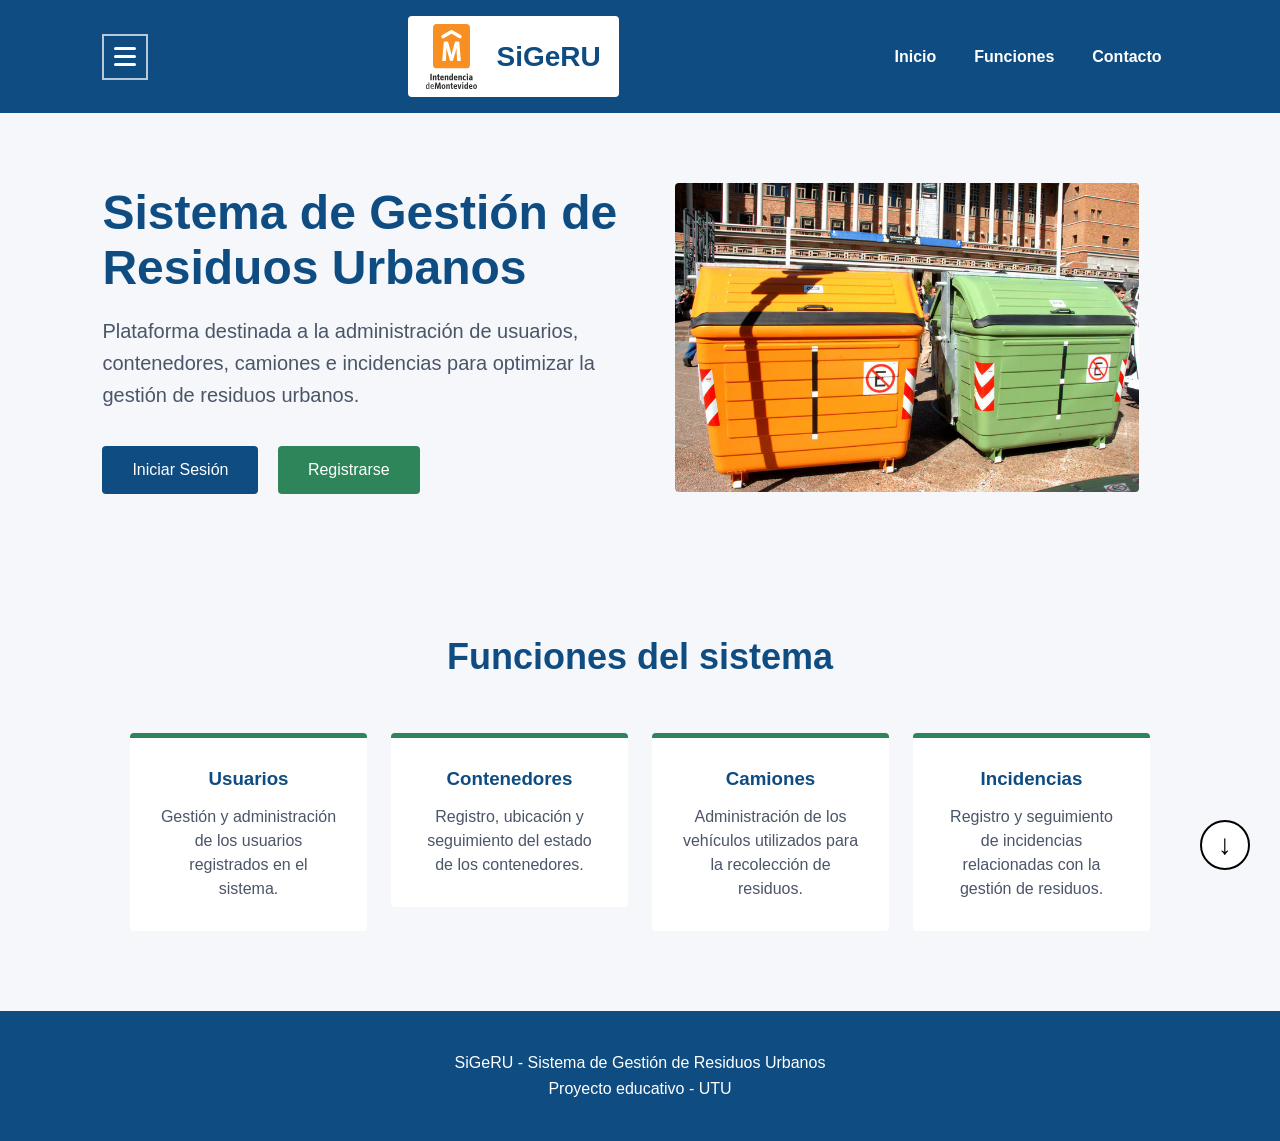
<file: frontend/index.html>
<!DOCTYPE html>
<html lang="es">
<head>
    <meta charset="UTF-8">
    <meta name="viewport" content="width=device-width, initial-scale=1.0">
    <title>SiGeRU - Sistema de Gestión de Residuos Urbanos</title>
    <link rel="stylesheet" href="estilos/style.css">
    <link rel="stylesheet" href="estilos/menu.css">
</head>
<body>
    <div class="header">
        <div class="logo">
            <img src="img/logoIMMNaranja.svg" alt="Logo">
            <span>SiGeRU</span>
        </div>
        <nav class="nav">
            <a href="index.html">Inicio</a>
            <a href="#funciones">Funciones</a>
            <a href="#contacto">Contacto</a>
        </nav>
    </div>

    <div class="hero">
        <div class="hero-text">
            <h1>Sistema de Gestión de Residuos Urbanos</h1>
            <p>Plataforma destinada a la administración de usuarios, contenedores, camiones e incidencias para optimizar la gestión de residuos urbanos.</p>
            <div class="botones">
                <button class="btn" onclick="mostrarLogin()">Iniciar Sesión</button>
                <button class="btn btn-secundario" onclick="mostrarRegistro()">Registrarse</button>
            </div>
        </div>
        <div class="hero-img">
            <img src="img/contenedores.jpg" alt="Gestión de residuos">
        </div>
    </div>

    <div class="contenido" id="funciones">
        <h2>Funciones del sistema</h2>
        <div class="cards">
            <div class="card">
                <h3>Usuarios</h3>
                <p>Gestión y administración de los usuarios registrados en el sistema.</p>
            </div>
            <div class="card">
                <h3>Contenedores</h3>
                <p>Registro, ubicación y seguimiento del estado de los contenedores.</p>
            </div>
            <div class="card">
                <h3>Camiones</h3>
                <p>Administración de los vehículos utilizados para la recolección de residuos.</p>
            </div>
            <div class="card">
                <h3>Incidencias</h3>
                <p>Registro y seguimiento de incidencias relacionadas con la gestión de residuos.</p>
            </div>
        </div>
    </div>

    <div class="footer" id="contacto">
        <p>SiGeRU - Sistema de Gestión de Residuos Urbanos</p>
        <p>Proyecto educativo - UTU</p>
    </div>

    <div id="overlay" class="overlay" onclick="cerrarModal()"></div>

    <div id="modal" class="modal">
        <span class="cerrar" onclick="cerrarModal()">&times;</span>

        <div id="loginForm">
            <h2>Iniciar Sesión</h2>
            <input type="email" id="loginCorreo" placeholder="Correo electrónico">
            <input type="password" id="loginContrasena" placeholder="Contraseña">
            <button class="btn" onclick="iniciarSesion()">Ingresar</button>
            <p id="mensajeLogin"></p>
            <p>¿No tienes cuenta? <a href="#" onclick="mostrarRegistro(); return false;">Regístrate</a></p>
        </div>

        <div id="registroForm" style="display: none;">
            <h2>Registrarse</h2>
            <input type="text" id="registroCi" maxlength="8" placeholder="Cédula de identidad">
            <input type="text" id="registroNombre1" placeholder="Primer nombre">
            <input type="text" id="registroNombre2" placeholder="Segundo nombre (opcional)">
            <input type="text" id="registroApellido1" placeholder="Primer apellido">
            <input type="text" id="registroApellido2" placeholder="Segundo apellido (opcional)">
            <input type="email" id="registroCorreo" placeholder="Correo electrónico">
            <input type="tel" id="registroTelefono" placeholder="Teléfono">
            <input type="password" id="registroContrasena" placeholder="Contraseña">
            <small>Mínimo 10 caracteres, con mayúscula, minúscula y número.</small>
            <input type="password" id="registroConfirmar" placeholder="Confirmar contraseña">
            <button class="btn btn-secundario" onclick="registrarUsuario()">Crear cuenta</button>
            <p id="mensajeRegistro"></p>
            <p>¿Ya tienes cuenta? <a href="#" onclick="mostrarLogin(); return false;">Iniciar sesión</a></p>
        </div>
    </div>

    <button id="flechaScroll" class="flecha-scroll" aria-label="Bajar en la página">
        ↓
    </button>

    <script type="module" src="js/index.js"></script>
    <script src="js/menu.js" defer></script>
</body>
</html>
</file>
<file: frontend/estilos/style.css>
*{
    margin:0;
    padding:0;
    box-sizing:border-box;
    font-family:Arial, Helvetica, sans-serif;
}

body{
    background:#f5f7fa;
    color:#2d3748;
}

/*=========================
        HEADER
=========================*/

.header{
    background:#0f4c81;
    padding:16px 8%;
    display:flex;
    align-items:center;
    justify-content:space-between;
    flex-wrap:wrap;
    gap:16px;
}

.logo{
    background:white;
    padding:8px 18px;
    border-radius:4px;
}

.logo img{
    height:65px;
    vertical-align:middle;
}

.logo span{
    font-size:28px;
    font-weight:bold;
    color:#0f4c81;
    margin-left:15px;
    vertical-align:middle;
}

.nav{
    display:flex;
    align-items:center;
    flex-wrap:wrap;
    gap:6px;
}

.nav a{
    color:white;
    text-decoration:none;
    font-weight:bold;
    padding:9px 16px;
    border-radius:4px;
}

.nav a:hover{
    background:rgba(255,255,255,.16);
    text-decoration:none;
}

/* Botón "Cerrar sesión" */
.nav button{
    display:inline-flex;
    align-items:center;
    gap:8px;
    margin-left:10px;
    padding:9px 18px;
    background:rgba(255,255,255,.12);
    color:white;
    font-size:15px;
    font-weight:bold;
    border:2px solid rgba(255,255,255,.75);
    border-radius:4px;
    cursor:pointer;
}

.nav button::before{
    content:"";
    width:16px;
    height:16px;
    background:currentColor;
    -webkit-mask:url("data:image/svg+xml;utf8,<svg xmlns='http://www.w3.org/2000/svg' viewBox='0 0 24 24'><path d='M10 3H5a2 2 0 0 0-2 2v14a2 2 0 0 0 2 2h5v-2H5V5h5V3zm6.6 4.6L15.2 9l2.6 2.6H9v2h8.8L15.2 16l1.4 1.4L21.9 12l-5.3-5.4z'/></svg>") center/contain no-repeat;
    mask:url("data:image/svg+xml;utf8,<svg xmlns='http://www.w3.org/2000/svg' viewBox='0 0 24 24'><path d='M10 3H5a2 2 0 0 0-2 2v14a2 2 0 0 0 2 2h5v-2H5V5h5V3zm6.6 4.6L15.2 9l2.6 2.6H9v2h8.8L15.2 16l1.4 1.4L21.9 12l-5.3-5.4z'/></svg>") center/contain no-repeat;
}

.nav button:hover{
    background:#d64545;
    border-color:#d64545;
}

.nav button:active{
    transform:scale(.97);
}

/*=========================
        HERO
=========================*/

.hero{
    width:100%;
    padding:70px 8%;
}

.hero-text{
    display:inline-block;
    width:48%;
    vertical-align:middle;
}

.hero-text h1{
    font-size:48px;
    color:#0f4c81;
    margin-bottom:20px;
}

.hero-text p{
    font-size:20px;
    color:#4a5568;
    line-height:1.6;
    margin-bottom:35px;
}

.hero-img{
    display:inline-block;
    width:48%;
    text-align:right;
    vertical-align:middle;
}

.hero-img img{
    width:90%;
    max-width:500px;
    border-radius:4px;
}

/*=========================
        BOTONES
=========================*/

.botones{
    display:block;
}

.btn{
    background:#0f4c81;
    color:white;
    border:none;
    padding:15px 30px;
    font-size:16px;
    border-radius:4px;
    cursor:pointer;
    margin-right:15px;
}

.btn:hover{
    background:#0b3c65;
}

.btn-secundario{
    background:#2f855a;
}

.btn-secundario:hover{
    background:#276749;
}

/*=========================
        CONTENIDO
=========================*/

.contenido{
    padding:70px 8%;
    text-align:center;
}

.contenido h2{
    font-size:36px;
    color:#0f4c81;
    margin-bottom:45px;
}

/*=========================
        CARTAS
=========================*/

.cards{
    display:block;
}

.card{
    display:inline-block;
    width:22%;
    min-width:220px;
    min-height: 150px;
    margin:10px;
    padding:30px;
    background:white;
    border-top:5px solid #2f855a;
    border-radius:4px;
    text-align:center;
    vertical-align:top;
}

.card h3{
    color:#0f4c81;
    margin-bottom:15px;
}

.card p{
    color:#4a5568;
    line-height:1.5;
}

/*=========================
        FOOTER
=========================*/

.footer{
    background:#0f4c81;
    color:white;
    text-align:center;
    padding:35px;
}

.footer p{
    margin:8px 0;
}

/*=========================
         MODAL
=========================*/

.overlay{
    display:none;
    position:fixed;
    top:0;
    left:0;
    width:100%;
    height:100%;
    background:rgba(0,0,0,.55);
    z-index:1000;
}

.modal{
    display:none;
    position:fixed;
    top:50%;
    left:50%;
    transform:translate(-50%,-50%);
    width:400px;
    max-width:90%;
    background:white;
    padding:30px;
    border-radius:4px;
    z-index:1001;
}

.modal h2{
    color:#0f4c81;
    text-align:center;
    margin-bottom:25px;
}

.modal input{
    display:block;
    width:100%;
    padding:12px;
    margin-bottom:15px;
    border:1px solid #ccc;
    border-radius:4px;
    font-size:15px;
}

.modal button{
    display:block;
    width:100%;
    margin-top:10px;
}

.modal p{
    text-align:center;
    margin-top:20px;
}

.modal a{
    color:#0f4c81;
    text-decoration:none;
    font-weight:bold;
}

.modal a:hover{
    text-decoration:underline;
}

.cerrar{
    position:absolute;
    right:18px;
    top:10px;
    font-size:30px;
    cursor:pointer;
}
.flecha-scroll {
    position: fixed;
    right: 30px;
    bottom: 30px;

    width: 50px;
    height: 50px;

    border: 2px solid #000;
    border-radius: 50%;

    background-color: white;
    color: #000;

    font-size: 28px;
    cursor: pointer;

    display: flex;
    justify-content: center;
    align-items: center;

    z-index: 1000;
}

.flecha-scroll:hover {
    transform: translateY(5px);
    background-color: #f0f0f0;
}

.nav a:hover{ background:none; text-decoration:underline; }
</file>
<file: frontend/estilos/menu.css>
/* ===== Menú hamburguesa ===== */

.header{
    position:relative;
}

.menu-toggle{
    display:inline-flex;
    flex-direction:column;
    justify-content:center;
    align-items:center;
    gap:5px;
    width:46px;
    height:46px;
    padding:0;
    background:rgba(255,255,255,.14);
    border:2px solid rgba(255,255,255,.7);
    border-radius:4px;
    cursor:pointer;
    order:-1;
}

.menu-toggle:hover{
    background:rgba(255,255,255,.28);
}

.menu-toggle span{
    display:block;
    width:22px;
    height:3px;
    background:white;
    border-radius:4px;
}

/* El cierre de sesión vive en el menú lateral, no en el banner */
.header .nav button{
    display:none;
}

.menu-fondo{
    position:fixed;
    inset:0;
    background:rgba(10,25,45,.55);
    opacity:0;
    visibility:hidden;
    z-index:2000;
}

.menu-fondo.abierto{
    opacity:1;
    visibility:visible;
}

.menu-lateral{
    position:fixed;
    top:0;
    left:0;
    bottom:0;
    width:290px;
    max-width:85vw;
    display:flex;
    flex-direction:column;
    background:#fff;
    transform:translateX(-105%);
    z-index:2001;
}

.menu-lateral.abierto{
    transform:translateX(0);
}

body.menu-abierto{
    overflow:hidden;
}

.menu-cabecera{
    display:flex;
    align-items:center;
    justify-content:space-between;
    padding:20px 20px;
    background:#0f4c81;
    color:white;
    font-size:22px;
}

.menu-cerrar{
    width:36px;
    height:36px;
    border:none;
    border-radius:50%;
    background:rgba(255,255,255,.18);
    color:white;
    font-size:26px;
    line-height:1;
    cursor:pointer;
}

.menu-cerrar:hover{
    background:rgba(255,255,255,.32);
}

.menu-enlaces{
    flex:1;
    padding:14px 12px;
    overflow-y:auto;
}

.menu-enlaces a{
    display:block;
    padding:13px 16px;
    margin-bottom:4px;
    border-radius:4px;
    border-left:4px solid transparent;
    color:#1f2d3d;
    font-size:16px;
    font-weight:bold;
    text-decoration:none;
}

.menu-enlaces a:hover{
    background:#eef4fb;
}

.menu-enlaces a.activo{
    background:#e3eefa;
    border-left-color:#0f4c81;
    color:#0f4c81;
}

.menu-pie{
    padding:16px;
    border-top:1px solid #e1e8f0;
}

.menu-salir{
    display:flex;
    align-items:center;
    justify-content:center;
    gap:10px;
    width:100%;
    padding:13px 16px;
    background:#fdecec;
    color:#b42323;
    font-size:16px;
    font-weight:bold;
    border:2px solid #f3c1c1;
    border-radius:4px;
    cursor:pointer;
}

.menu-salir:hover{
    background:#d64545;
    border-color:#d64545;
    color:white;
}

/* Versión plana (se aplica también en el inicio, que no usa admin.css) */
.menu-toggle{ background:none; border-radius:0; }
.menu-toggle:hover{ background:rgba(255,255,255,.15); }
.menu-lateral{ box-shadow:none; border-right:1px solid #999; }
.menu-fondo{ background:rgba(0,0,0,.4); }
.menu-cabecera{ background:#0f4c81; }
.menu-cerrar{ border-radius:0; background:none; }
.menu-enlaces a{ border-left:none; border-radius:0; font-weight:normal; }
.menu-enlaces a:hover{ background:#eee; }
.menu-enlaces a.activo{ background:#e6e6e6; color:#222; font-weight:bold; }
.menu-pie{ border-top:1px solid #ccc; }
.menu-salir{ background:white; color:#222; border:1px solid #777; border-radius:0; font-weight:normal; }
.menu-salir:hover{ background:#b32424; border-color:#b32424; color:white; }

.menu-opciones{
    padding:0 12px 14px;
}

.menu-opciones h4{
    margin:14px 16px 4px;
    font-size:12px;
    font-weight:bold;
    color:#666;
    text-transform:uppercase;
}

.menu-opciones a{
    display:block;
    padding:9px 16px;
    color:#1f2d3d;
    font-size:15px;
    text-decoration:none;
}

.menu-opciones a:hover{
    background:#eee;
}

.menu-opciones:empty{
    display:none;
}

.menu-lateral{ overflow-y:auto; }
.menu-enlaces{ flex:0 0 auto; overflow:visible; padding-bottom:6px; border-bottom:1px solid #ddd; }
.menu-opciones{ flex:1 0 auto; }
.menu-pie{ margin-top:auto; }
</file>
<file: frontend/estilos/admin.css>
html {
    scroll-behavior: smooth;
}

*{
    margin:0;
    padding:0;
    box-sizing:border-box;
    font-family:Arial, Helvetica, sans-serif;
}

body{
    background:#f2f2f2;
    color:#333;
}

.header{
    background:#0f4c81;
    padding:16px 8%;
    display:flex;
    align-items:center;
    justify-content:space-between;
    flex-wrap:wrap;
    gap:16px;
}

.logo{
    background:white;
    padding:8px 18px;
    border-radius:4px;
}

.logo img{
    height:65px;
    vertical-align:middle;
}

.logo span{
    font-size:28px;
    font-weight:bold;
    color:#0f4c81;
    margin-left:15px;
    vertical-align:middle;
}

.nav{
    display:flex;
    align-items:center;
    flex-wrap:wrap;
    gap:6px;
}

.nav a{
    color:white;
    text-decoration:none;
    font-weight:bold;
    padding:9px 16px;
    border-radius:4px;
}

.nav a:hover{
    background:rgba(255,255,255,.16);
    text-decoration:none;
}

/* Botón "Cerrar sesión" */
.nav button{
    display:inline-flex;
    align-items:center;
    gap:8px;
    margin-left:10px;
    padding:9px 18px;
    background:rgba(255,255,255,.12);
    color:white;
    font-size:15px;
    font-weight:bold;
    border:2px solid rgba(255,255,255,.75);
    border-radius:4px;
    cursor:pointer;
}

.nav button::before{
    content:"";
    width:16px;
    height:16px;
    background:currentColor;
    -webkit-mask:url("data:image/svg+xml;utf8,<svg xmlns='http://www.w3.org/2000/svg' viewBox='0 0 24 24'><path d='M10 3H5a2 2 0 0 0-2 2v14a2 2 0 0 0 2 2h5v-2H5V5h5V3zm6.6 4.6L15.2 9l2.6 2.6H9v2h8.8L15.2 16l1.4 1.4L21.9 12l-5.3-5.4z'/></svg>") center/contain no-repeat;
    mask:url("data:image/svg+xml;utf8,<svg xmlns='http://www.w3.org/2000/svg' viewBox='0 0 24 24'><path d='M10 3H5a2 2 0 0 0-2 2v14a2 2 0 0 0 2 2h5v-2H5V5h5V3zm6.6 4.6L15.2 9l2.6 2.6H9v2h8.8L15.2 16l1.4 1.4L21.9 12l-5.3-5.4z'/></svg>") center/contain no-repeat;
}

.nav button:hover{
    background:#d64545;
    border-color:#d64545;
}

.nav button:active{
    transform:scale(.97);
}

.titulo{
    width:85%;
    margin:35px auto;
}

.titulo h1{
    color:#0f4c81;
    margin-bottom:10px;
    font-size:34px;
}

.titulo p{
    font-size:17px;
    line-height:1.5;
}

.panelContenedor{
    width:85%;
    margin:auto;
    overflow:hidden;
}

.panel{
    width:48%;
    float:left;
    background:white;
    border:1px solid #cfcfcf;
    padding:25px;
    margin-bottom:40px;
    text-align:left;
}

.panel:last-child{
    float:right;
}

.panel h2{
    color:#0f4c81;
    text-align:center;
    margin-bottom:20px;
    font-size:24px;
}

.panel p{
    line-height:1.5;
}

.panel form{
    display:block;
}

.panel label{
    display:block;
    margin-top:15px;
    margin-bottom:5px;
    font-weight:bold;
}

.panel input,
.panel select{
    width:100%;
    padding:10px;
    border:1px solid #bdbdbd;
    font-size:15px;
    background:white;
}

.panel input:focus,
.panel select:focus{
    outline:none;
    border-color:#0f4c81;
}

.panel-completo{
    width:100%;
    float:none;
}

.mapa-contenido{
    margin-top:40px;
}

#mapa{
    width:100%;
    height:500px;
    border-radius:4px;
    margin-top:20px;
    border:1px solid #ccc;
}

.controles-mapa{
    display:flex;
    gap:15px;
    margin-top:20px;
}

#mensajeMapa{
    margin-top:15px;
    font-weight:bold;
}

.btn{
    display:inline-block;
    margin-top:20px;
    padding:12px 20px;
    background:#0f4c81;
    color:white;
    border:none;
    cursor:pointer;
    font-size:15px;
    text-decoration:none;
    text-align:center;
    border-radius:4px;
}

.btn:hover{
    background:#0c3f69;
}

.btn-secundario{
    background:#2f855a;
}

.btn-secundario:hover{
    background:#276749;
}

.btn-terciario{
    background:#df2424;
}

.btn-terciario:hover{
    background:#d63a3a;
}

.panel > .btn{
    width:auto;
    min-width:180px;
}

.contenido{
    width:85%;
    margin:20px auto 50px;
}

.contenido h2{
    color:#0f4c81;
    margin-bottom:20px;
    font-size:30px;
}

.cartas{
    display:block;
}

.carta{
    background:white;
    border:1px solid #cfcfcf;
    padding:20px;
    margin-bottom:25px;
}

.carta h3{
    color:#0f4c81;
    margin-bottom:20px;
}

table{
    width:100%;
    border-collapse:collapse;
}

th{
    background:#0f4c81;
    color:white;
    padding:10px;
    border:1px solid #d9d9d9;
}

td{
    padding:10px;
    border:1px solid #d9d9d9;
    text-align:left;
}

.acciones button{
    padding:6px 10px;
    margin-right:5px;
    border:none;
    cursor:pointer;
    color:white;
}

.btn-editar{
    background:#2b6cb0;
}

.btn-eliminar{
    background:#c53030;
}

.btn-editar:hover{
    background:#245a94;
}

.btn-ver{
    background:#0f4c81;
}

.btn-ver:hover{
    background:#0b3a64;
}

.btn-eliminar:hover{
    background:#a52a2a;
}

.footer{
    background:#0f4c81;
    color:white;
    text-align:center;
    padding:25px;
}

.footer p{
    margin:6px 0;
}

.id-zona{
    background:transparent;
    border:none;
}

.id-zona span{
    display:flex;
    justify-content:center;
    align-items:center;
    min-width:28px;
    height:28px;
    padding:0 6px;
    background:white;
    border:2px solid #333;
    border-radius:50%;
    font-size:13px;
    font-weight:bold;
    color:#333;
    box-sizing:border-box;
    transform:translate(-50%,-50%);
}

.overlay{
    display:none;
    position:fixed;
    top:0;
    left:0;
    width:100%;
    height:100%;
    background:rgba(0,0,0,.55);
    z-index:1000;
}

.modal{
    display:none;
    position:fixed;
    top:50%;
    left:50%;
    transform:translate(-50%,-50%);
    width:500px;
    max-width:90%;
    max-height:90vh;
    overflow-y:auto;
    background:white;
    padding:30px;
    border-radius:4px;
    z-index:1001;
}

.modal h2{
    color:#0f4c81;
    text-align:center;
    margin-bottom:25px;
}

.modal label{
    display:block;
    margin-top:15px;
    margin-bottom:5px;
    font-weight:bold;
}

.modal input,
.modal select{
    display:block;
    width:100%;
    padding:12px;
    border:1px solid #ccc;
    border-radius:4px;
    font-size:15px;
    background:white;
}

.modal input:focus,
.modal select:focus{
    outline:none;
    border-color:#0f4c81;
}

.modal button{
    display:block;
    width:100%;
    margin-top:20px;
}

.modal p{
    text-align:center;
    margin-top:15px;
}

.cerrar{
    position:absolute;
    right:18px;
    top:10px;
    font-size:30px;
    font-weight:bold;
    color:#555;
    cursor:pointer;
}

.cerrar:hover{
    color:#0f4c81;
}

.formulario-mapa{
    margin-top:30px;
    padding:25px;
    background:#f9f9f9;
    border:1px solid #cfcfcf;
}

.formulario-mapa h3{
    color:#0f4c81;
    margin-bottom:20px;
    font-size:22px;
}

.formulario-mapa label{
    display:block;
    margin-top:15px;
    margin-bottom:5px;
    font-weight:bold;
}

.formulario-mapa input,
.formulario-mapa select{
    width:100%;
    padding:10px;
    border:1px solid #bdbdbd;
    font-size:15px;
    background:white;
}

.formulario-mapa input:focus,
.formulario-mapa select:focus{
    outline:none;
    border-color:#0f4c81;
}

.formulario-mapa input:disabled{
    background:#eeeeee;
    color:#555;
}

.coordenadas{
    display:flex;
    gap:20px;
}

.coordenadas > div{
    width:50%;
}

.controles-mapa .btn{
    width:50%;
    margin-top:0;
}

.gestion-contenedores{
    display:flex;
    gap:30px;
    align-items:flex-start;
}

.mapa-contenedor{
    width:65%;
    background:white;
    border:1px solid #cfcfcf;
    padding:25px;
}

.mapa-contenedor h3{
    color:#0f4c81;
    margin-bottom:10px;
    font-size:22px;
}

.mapa-contenedor p{
    margin-bottom:15px;
}

.mapa-contenedor #mapa{
    width:100%;
    height:600px;
    margin-top:0;
}

.formularios-contenedor{
    width:35%;
}

.formularios-contenedor .formulario-mapa{
    margin-top:0;
    margin-bottom:25px;
}

.formularios-contenedor .formulario-mapa:last-child{
    margin-bottom:0;
}

@media(max-width:900px){
    .header{
        padding:15px 5%;
    }

    .header{
        justify-content:center;
        text-align:center;
    }

    .nav{
        justify-content:center;
    }

    .titulo,
    .contenido,
    .panelContenedor{
        width:90%;
    }

    .panel{
        width:100%;
        float:none;
    }

    .panel:last-child{
        float:none;
    }

    .gestion-contenedores{
        display:block;
    }

    .mapa-contenedor,
    .formularios-contenedor{
        width:100%;
    }

    table{
        display:block;
        overflow-x:auto;
        white-space:nowrap;
    }
}

@media(max-width:600px){
    .logo img{
        height:50px;
    }

    .logo span{
        font-size:22px;
        margin-left:8px;
    }

    .nav a,
    .nav button{
        padding:8px 12px;
        font-size:14px;
    }

    .titulo h1{
        font-size:28px;
    }

    .contenido h2{
        font-size:25px;
    }

    #mapa{
        height:400px;
    }

    .modal{
        width:95%;
        padding:25px 20px;
    }

    .coordenadas{
        display:block;
    }

    .coordenadas > div{
        width:100%;
    }

    .controles-mapa{
        display:block;
    }

    .controles-mapa .btn{
        width:100%;
        margin-bottom:10px;
    }
}

.flecha-scroll {
    position: fixed;
    right: 30px;
    bottom: 30px;

    width: 50px;
    height: 50px;

    border: 2px solid #000;
    border-radius: 50%;

    background-color: white;
    color: #000;

    font-size: 28px;
    cursor: pointer;

    display: flex;
    justify-content: center;
    align-items: center;

    z-index: 1000;
}

.flecha-scroll:hover {
    transform: translateY(5px);
    background-color: #f0f0f0;
}

.tabla-container {
    display: none;
    margin-top: 20px;
}

.tabla-container.activa {
    display: block;
}

#selectorTabla {
    padding: 8px 12px;
    margin-left: 10px;
    border-radius:4px;
    border: 1px solid #ccc;
}

/* ================= Rutas y cuadrilla ================= */

.resumen-ruta{
    display:flex;
    flex-wrap:wrap;
    gap:12px;
    margin:10px 0 18px;
}

.resumen-ruta .dato{
    background:#f4f7fb;
    border:1px solid #d6e0ec;
    border-radius:4px;
    padding:10px 14px;
    min-width:150px;
}

.resumen-ruta .dato span{
    display:block;
    font-size:12px;
    color:#555;
    margin-bottom:3px;
}

.resumen-ruta .dato strong{
    font-size:17px;
}

.panel-parada-actual{
    border:2px solid #f28c28;
    border-radius:4px;
    background:#fff8ef;
    padding:14px 18px;
    margin:18px 0;
}

.panel-parada-actual h3{
    margin-bottom:8px;
}

.panel-parada-actual .btn{
    margin-top:10px;
}

.etiqueta-estado{
    display:inline-block;
    padding:2px 10px;
    border-radius:4px;
    font-size:13px;
    font-weight:bold;
    white-space:nowrap;
}

.estado-pendiente{
    background:#fdecc8;
    color:#7a5200;
}

.estado-en-curso{
    background:#d8e9fb;
    color:#0f4c81;
}

.estado-finalizada,
.estado-recogido{
    background:#d4f0dd;
    color:#1d6b3b;
}

.barra-progreso{
    height:10px;
    background:#e3e8ef;
    border-radius:4px;
    overflow:hidden;
    margin:6px 0 4px;
}

.barra-progreso > div{
    height:100%;
    background:#2e8b57;
}

.aviso-vacio{
    padding:14px;
    background:#f4f7fb;
    border:1px dashed #b9c7d8;
    border-radius:4px;
    margin:10px 0;
}

.mensaje-ok{
    color:#1d6b3b;
    font-weight:bold;
}

.mensaje-error{
    color:#c53030;
    font-weight:bold;
}

/* El detalle paso a paso lo muestra la propia página; se oculta el panel de Leaflet Routing Machine. */
.leaflet-routing-container{
    display:none;
}

.tabla-scroll{
    overflow-x:auto;
}

/* ================= Marcadores de la ruta ================= */

.pm-icono{
    background:transparent;
    border:none;
}

/* Caja de tamaño fijo: imagen, número y etiqueta no se desplazan entre sí al hacer zoom. */
.pm{
    position:relative;
    width:44px;
    height:50px;
}

.pm img{
    z-index:1;
    position:absolute;
    left:4px;
    top:10px;
    width:36px;
    height:36px;
    filter:drop-shadow(0 2px 2px rgba(0,0,0,.45));
}

.pm-numero{
    z-index:2;
    position:absolute;
    right:0;
    top:2px;
    width:22px;
    height:22px;
    line-height:18px;
    text-align:center;
    border-radius:50%;
    background:#0f4c81;
    color:white;
    font-size:12px;
    font-weight:bold;
    border:2px solid white;
}

.pm.hecha img{
    filter:grayscale(.7) opacity(.75) drop-shadow(0 2px 2px rgba(0,0,0,.35));
}

.pm.hecha .pm-numero{
    background:#2e8b57;
}

/* Punto naranja detrás del contenedor que es la siguiente parada */
.pm.actual::before{
    content:"";
    position:absolute;
    left:0;
    top:6px;
    width:44px;
    height:44px;
    border-radius:50%;
    background:#f28c28;
}

.pm.actual .pm-numero{
    background:#0f4c81;
}

.pm-etiqueta{
    position:absolute;
    left:50%;
    bottom:100%;
    transform:translateX(-50%);
    margin-bottom:-2px;
    padding:2px 8px;
    border-radius:4px;
    background:#0f4c81;
    color:white;
    font-size:11px;
    font-weight:bold;
    letter-spacing:.4px;
    white-space:nowrap;
}

.pm.actual .pm-etiqueta{
    background:#f28c28;
}

.flecha-ruta-icono{
    background:transparent;
    border:none;
}

.flecha-ruta{
    width:16px;
    height:16px;
}

.flecha-ruta::before{
    content:"";
    display:block;
    width:0;
    height:0;
    margin:2px 0 0 3px;
    border-top:6px solid transparent;
    border-bottom:6px solid transparent;
    border-left:11px solid #0f4c81;
    filter:drop-shadow(0 0 1px white) drop-shadow(0 0 1px white);
}

/* ================= Página del mapa de la ruta ================= */

.mapa-ruta-layout{
    display:flex;
    gap:20px;
    align-items:flex-start;
}

.mapa-ruta-principal{
    flex:1;
    min-width:0;
}

.mapa-ruta-lateral{
    width:300px;
    flex-shrink:0;
    background:#f4f7fb;
    border:1px solid #d6e0ec;
    border-radius:4px;
    padding:14px;
    margin-top:20px;
    max-height:560px;
    overflow-y:auto;
}

.mapa-ruta-lateral h3{
    margin-bottom:10px;
    color:#0f4c81;
}

.lista-orden{
    list-style:none;
}

.orden-item{
    display:flex;
    align-items:center;
    gap:10px;
    padding:8px 10px;
    margin-bottom:6px;
    background:white;
    border:1px solid #dde5ef;
    border-left:4px solid #0f4c81;
    border-radius:4px;
    cursor:pointer;
}

.orden-item:hover{
    background:#eef4fb;
}

.orden-item.hecha{
    border-left-color:#2e8b57;
    opacity:.75;
}

.orden-item.actual{
    border-left-color:#f28c28;
    background:#fff8ef;
}

.orden-numero,
.paso-numero{
    flex-shrink:0;
    display:flex;
    align-items:center;
    justify-content:center;
    width:28px;
    height:28px;
    border-radius:50%;
    background:#0f4c81;
    color:white;
    font-weight:bold;
    font-size:13px;
}

.orden-item.hecha .orden-numero,
.paso.hecho .paso-numero{
    background:#2e8b57;
}

.orden-item.actual .orden-numero,
.paso.actual .paso-numero{
    background:#f28c28;
}

.orden-texto strong,
.paso-texto strong{
    display:block;
    font-size:14px;
}

.orden-texto small,
.paso-texto small{
    color:#666;
    font-size:12px;
}

.leyenda-ruta{
    display:flex;
    flex-wrap:wrap;
    gap:8px 18px;
    margin-top:12px;
    font-size:13px;
    color:#444;
}

.leyenda-ruta span{
    display:inline-flex;
    align-items:center;
    gap:6px;
}

.ley-punto{
    width:14px;
    height:14px;
    border-radius:50%;
    display:inline-block;
}

.ley-inicio{ background:#0f4c81; }
.ley-actual{ background:#f28c28; }
.ley-hecha{ background:#2e8b57; }
.ley-fin{ background:#0f4c81; }

.ley-flecha{
    width:0;
    height:0;
    border-top:6px solid transparent;
    border-bottom:6px solid transparent;
    border-left:11px solid #0f4c81;
    display:inline-block;
}

/* ================= Panel de cuadrilla ================= */

.hero-cuadrilla{
    background:#0f4c81;
    color:white;
    padding:44px 8% 54px;
}

.hero-cuadrilla-texto{
    max-width:760px;
}

.hero-etiqueta{
    display:inline-block;
    padding:4px 14px;
    border-radius:4px;
    background:rgba(255,255,255,.2);
    font-size:13px;
    font-weight:bold;
    letter-spacing:.5px;
    text-transform:uppercase;
    margin-bottom:12px;
}

.hero-cuadrilla h1{
    font-size:36px;
    margin-bottom:10px;
}

.hero-cuadrilla p{
    font-size:17px;
    line-height:1.5;
    opacity:.95;
}

.tarjetas-resumen{
    display:grid;
    grid-template-columns:repeat(auto-fit,minmax(210px,1fr));
    gap:16px;
    margin-top:-34px;
    margin-bottom:10px;
}

.tarjeta-dato{
    display:flex;
    align-items:center;
    gap:14px;
    background:white;
    border-radius:4px;
    padding:16px 18px;
    border-top:4px solid #0f4c81;
}

.tarjeta-dato:nth-child(2){ border-top-color:#f28c28; }
.tarjeta-dato:nth-child(3){ border-top-color:#2e8b57; }
.tarjeta-dato:nth-child(4){ border-top-color:#6b3fa0; }

.tarjeta-icono{
    font-size:30px;
}

.tarjeta-dato span{
    display:block;
    font-size:12px;
    color:#666;
    text-transform:uppercase;
    letter-spacing:.4px;
}

.tarjeta-dato strong{
    display:block;
    font-size:21px;
    color:#0f4c81;
}

.tarjeta-dato small{
    color:#666;
    font-size:13px;
}

.carta-ruta .ruta-cabecera{
    display:flex;
    align-items:center;
    justify-content:space-between;
    flex-wrap:wrap;
    gap:12px;
    margin-bottom:14px;
}

.carta-ruta .ruta-cabecera .btn{
    margin-top:0;
}

.barra-texto{
    font-size:13px;
    color:#555;
    margin-bottom:12px;
}

.proxima-parada{
    background:#fff8ef;
    border:2px solid #f28c28;
    border-radius:4px;
    padding:12px 16px;
    margin-bottom:16px;
}

.proxima-parada span{
    display:block;
    font-size:12px;
    color:#a15d0c;
    text-transform:uppercase;
    font-weight:bold;
}

.proxima-parada strong{
    font-size:18px;
}

.pasos{
    list-style:none;
    position:relative;
}

.paso{
    position:relative;
    display:flex;
    align-items:center;
    gap:12px;
    padding:8px 0;
}

.paso:not(:last-child)::after{
    content:"";
    position:absolute;
    left:13px;
    top:36px;
    bottom:-8px;
    width:2px;
    background:#c9d6e5;
}

.paso.hecho:not(:last-child)::after{
    background:#2e8b57;
}

.paso.hecho .paso-texto{
    opacity:.7;
}

.paso.actual .paso-texto strong{
    color:#a15d0c;
}

.paso-nota{
    margin-left:auto;
    padding:2px 10px;
    border-radius:4px;
    background:#e8eef6;
    color:#0f4c81;
    font-size:12px;
    font-weight:bold;
    white-space:nowrap;
}

.paso.actual .paso-nota{
    background:#f28c28;
    color:white;
}

@media(max-width:900px){
    .mapa-ruta-layout{
        flex-direction:column;
    }

    .mapa-ruta-lateral{
        width:100%;
        max-height:320px;
    }

    .hero-cuadrilla h1{
        font-size:28px;
    }
}

/* ===== Contenedor pequeño con número (listas de la ruta) ===== */

.mini-cont{
    position:relative;
    flex-shrink:0;
    width:42px;
    height:42px;
    display:inline-block;
}

.mini-cont img{
    position:absolute;
    left:5px;
    top:7px;
    width:30px;
    height:30px;
    z-index:1;
}

.mini-cont b{
    position:absolute;
    z-index:2;
    right:-2px;
    top:-2px;
    min-width:19px;
    height:19px;
    line-height:15px;
    padding:0 3px;
    text-align:center;
    border-radius:4px;
    background:#0f4c81;
    color:white;
    font-size:11px;
    border:2px solid white;
}

.orden-item.actual .mini-cont::before,
.paso.actual .mini-cont::before{
    content:"";
    position:absolute;
    left:1px;
    top:3px;
    width:38px;
    height:38px;
    border-radius:50%;
    background:#f28c28;
}

.orden-item.hecha .mini-cont img,
.paso.hecho .mini-cont img{
    filter:grayscale(.7) opacity(.75);
}

.orden-item.hecha .mini-cont b,
.paso.hecho .mini-cont b{
    background:#2e8b57;
}

.paso:not(:last-child)::after{
    left:20px;
    top:46px;
}

/* ===== Panel de administrador ===== */

.hero-admin{
    background:#0f4c81;
    color:white;
    padding:44px 8% 54px;
}

.hero-admin-texto{
    max-width:760px;
}

.hero-admin h1{
    font-size:36px;
    margin-bottom:10px;
}

.hero-admin p{
    font-size:17px;
    line-height:1.5;
    opacity:.95;
}

.grilla-acciones{
    display:grid;
    grid-template-columns:repeat(3,1fr);
    gap:20px;
}

.grilla-acciones.grilla-2{
    grid-template-columns:repeat(2,1fr);
}

.tarjeta-accion{
    background:white;
    border:1px solid #dde5ef;
    border-radius:4px;
    padding:24px;
    display:flex;
    flex-direction:column;
    align-items:flex-start;
}

.tarjeta-accion:hover{
    transform:translateY(-3px);
}

.tarjeta-accion.destacada{
    border-top:4px solid #f28c28;
}

.accion-icono{
    font-size:30px;
    width:54px;
    height:54px;
    display:flex;
    align-items:center;
    justify-content:center;
    background:#eef4fb;
    border-radius:4px;
    margin-bottom:12px;
}

.tarjeta-accion h3{
    color:#0f4c81;
    margin-bottom:6px;
}

.tarjeta-accion p{
    color:#555;
    line-height:1.45;
    flex:1;
}

.tarjeta-accion .btn{
    margin-top:16px;
    margin-right:8px;
}

.btn-terciario-claro{
    background:#e8eef6;
    color:#0f4c81;
}

.btn-terciario-claro:hover{
    background:#d5e1f0;
}

@media(max-width:900px){
    .grilla-acciones,
    .grilla-acciones.grilla-2{
        grid-template-columns:1fr;
    }

    .hero-admin h1{
        font-size:28px;
    }
}

.tarjetas-resumen.tarjetas-5{
    grid-template-columns:repeat(5,1fr);
}

.tarjetas-5 .tarjeta-dato{
    padding:14px;
    gap:10px;
}

.tarjetas-5 .tarjeta-icono{
    font-size:26px;
}

@media(max-width:900px){
    .tarjetas-resumen.tarjetas-5{
        grid-template-columns:repeat(auto-fit,minmax(180px,1fr));
    }
}

/* ===== Diseño simple y plano ===== */

body{ background:#f4f4f4; }

.header{ background:#0f4c81; }

.nav a:hover{ background:none; text-decoration:underline; }

.menu-toggle{ background:none; }
.menu-toggle:hover{ background:rgba(255,255,255,.15); }

/* Portadas de página: sin banda de color, solo título */
.hero-cuadrilla,
.hero-admin{
    background:none;
    color:#222;
    padding:30px 8% 10px;
    width:85%;
    margin:0 auto;
}

.hero-cuadrilla,
.hero-admin{ padding-left:0; padding-right:0; }

.hero-etiqueta{ display:none; }

.hero-cuadrilla h1,
.hero-admin h1{ font-size:30px; color:#0f4c81; }

.hero-cuadrilla p,
.hero-admin p{ opacity:1; color:#444; font-size:16px; }

.tarjetas-resumen{ margin-top:10px; }

.tarjeta-dato,
.tarjeta-dato:nth-child(2),
.tarjeta-dato:nth-child(3),
.tarjeta-dato:nth-child(4){
    border:1px solid #cfcfcf;
    border-top:1px solid #cfcfcf;
    border-radius:0;
    background:white;
}

.tarjeta-dato strong{ color:#222; }

.tarjeta-accion,
.tarjeta-accion.destacada{
    border:1px solid #cfcfcf;
    border-radius:0;
}

.tarjeta-accion:hover{ transform:none; }

.tarjeta-accion h3{ color:#222; }

.btn-terciario-claro{ background:#777; color:white; }
.btn-terciario-claro:hover{ background:#5f5f5f; }

.btn{ border-radius:0; }

.carta{ border-radius:0; }

.resumen-ruta .dato,
.aviso-vacio,
.mapa-ruta-lateral,
.panel-parada-actual,
.proxima-parada{
    border-radius:0;
    background:white;
    border:1px solid #cfcfcf;
}

.panel-parada-actual,
.proxima-parada{ border-color:#cfcfcf; }

.proxima-parada span{ color:#555; }

.orden-item,
.orden-item.hecha,
.orden-item.actual{
    border:1px solid #d8d8d8;
    border-left:1px solid #d8d8d8;
    border-radius:0;
    box-shadow:none;
}

.orden-item.actual{ background:#fff3e3; }
.orden-item:hover{ background:#f0f0f0; }

.etiqueta-estado{ border-radius:0; }

.barra-progreso,
.barra-progreso > div{ border-radius:0; }

.paso-nota{ border-radius:0; background:#eee; color:#333; }
.paso.actual .paso-nota{ background:#f28c28; color:white; }

.pm-etiqueta{ border-radius:0; }

.mini-cont b{ border-radius:8px; }

/* Menú lateral */
.menu-lateral{ box-shadow:none; border-right:1px solid #999; }
.menu-fondo{ background:rgba(0,0,0,.4); }
.menu-cabecera{ background:#0f4c81; }
.menu-cerrar{ border-radius:0; background:none; }
.menu-enlaces a{ border-left:none; border-radius:0; font-weight:normal; }
.menu-enlaces a:hover{ background:#eee; }
.menu-enlaces a.activo{ background:#e6e6e6; color:#222; font-weight:bold; }
.menu-pie{ border-top:1px solid #ccc; }
.menu-salir{
    background:white;
    color:#222;
    border:1px solid #777;
    border-radius:0;
    font-weight:normal;
}
.menu-salir:hover{ background:#b32424; border-color:#b32424; color:white; }

/* ===== Panel de control (estadísticas) ===== */

.barra-filtros{
    display:flex;
    align-items:center;
    flex-wrap:wrap;
    gap:10px;
    margin-bottom:14px;
}

.barra-filtros input{
    padding:6px 8px;
    border:1px solid #999;
    border-radius:0;
}

.nota{
    color:#666;
    font-size:13px;
    margin-top:10px;
}

.barra-filtros .nota{
    margin-top:0;
}

.celda-barra{
    min-width:190px;
}

.barra-dato{
    height:8px;
    background:#e6e6e6;
    margin-top:4px;
}

.barra-dato > div{
    height:100%;
}

.destacado{
    border:1px solid #cfcfcf;
    background:#fafafa;
    padding:14px 18px;
    margin-bottom:16px;
}

.destacado span{
    display:block;
    font-size:12px;
    text-transform:uppercase;
    color:#555;
}

.destacado strong{
    display:block;
    font-size:24px;
    color:#0f4c81;
    margin:4px 0;
}

.destacado small{
    color:#555;
}

.mapa-estadistica{
    width:100%;
    height:460px;
    margin:12px 0;
    border:1px solid #ccc;
}

.leyenda-estadistica{
    display:flex;
    flex-wrap:wrap;
    gap:8px 18px;
    font-size:13px;
}

.leyenda-estadistica span{
    display:inline-flex;
    align-items:center;
    gap:6px;
}

.leyenda-estadistica i,
.punto-color{
    display:inline-block;
    width:14px;
    height:14px;
    border-radius:50%;
    margin-right:6px;
    vertical-align:middle;
}

.leyenda-estadistica i{
    margin-right:0;
}

.etiqueta-zona{
    background:white;
    border:1px solid #555;
    border-radius:0;
    box-shadow:none;
    font-weight:bold;
    text-align:center;
}

.cl-icono{
    background:transparent;
    border:none;
}

.cl{
    width:38px;
    height:38px;
    border-radius:50%;
    border:2px solid white;
    display:flex;
    align-items:center;
    justify-content:center;
    box-shadow:0 1px 3px rgba(0,0,0,.5);
}

.cl img{
    width:24px;
    height:24px;
}

/* Marcador de centro de acopio en el mapa de la ruta */
.cm{
    position:relative;
    width:44px;
    height:50px;
}

.cm img{
    position:absolute;
    left:3px;
    top:8px;
    width:38px;
    height:38px;
    filter:drop-shadow(0 2px 2px rgba(0,0,0,.45));
}

.cm.destino img{
    left:1px;
    top:6px;
    width:42px;
    height:42px;
}
.cm.destino .pm-etiqueta{ background:#2e8b57; }
</file>
